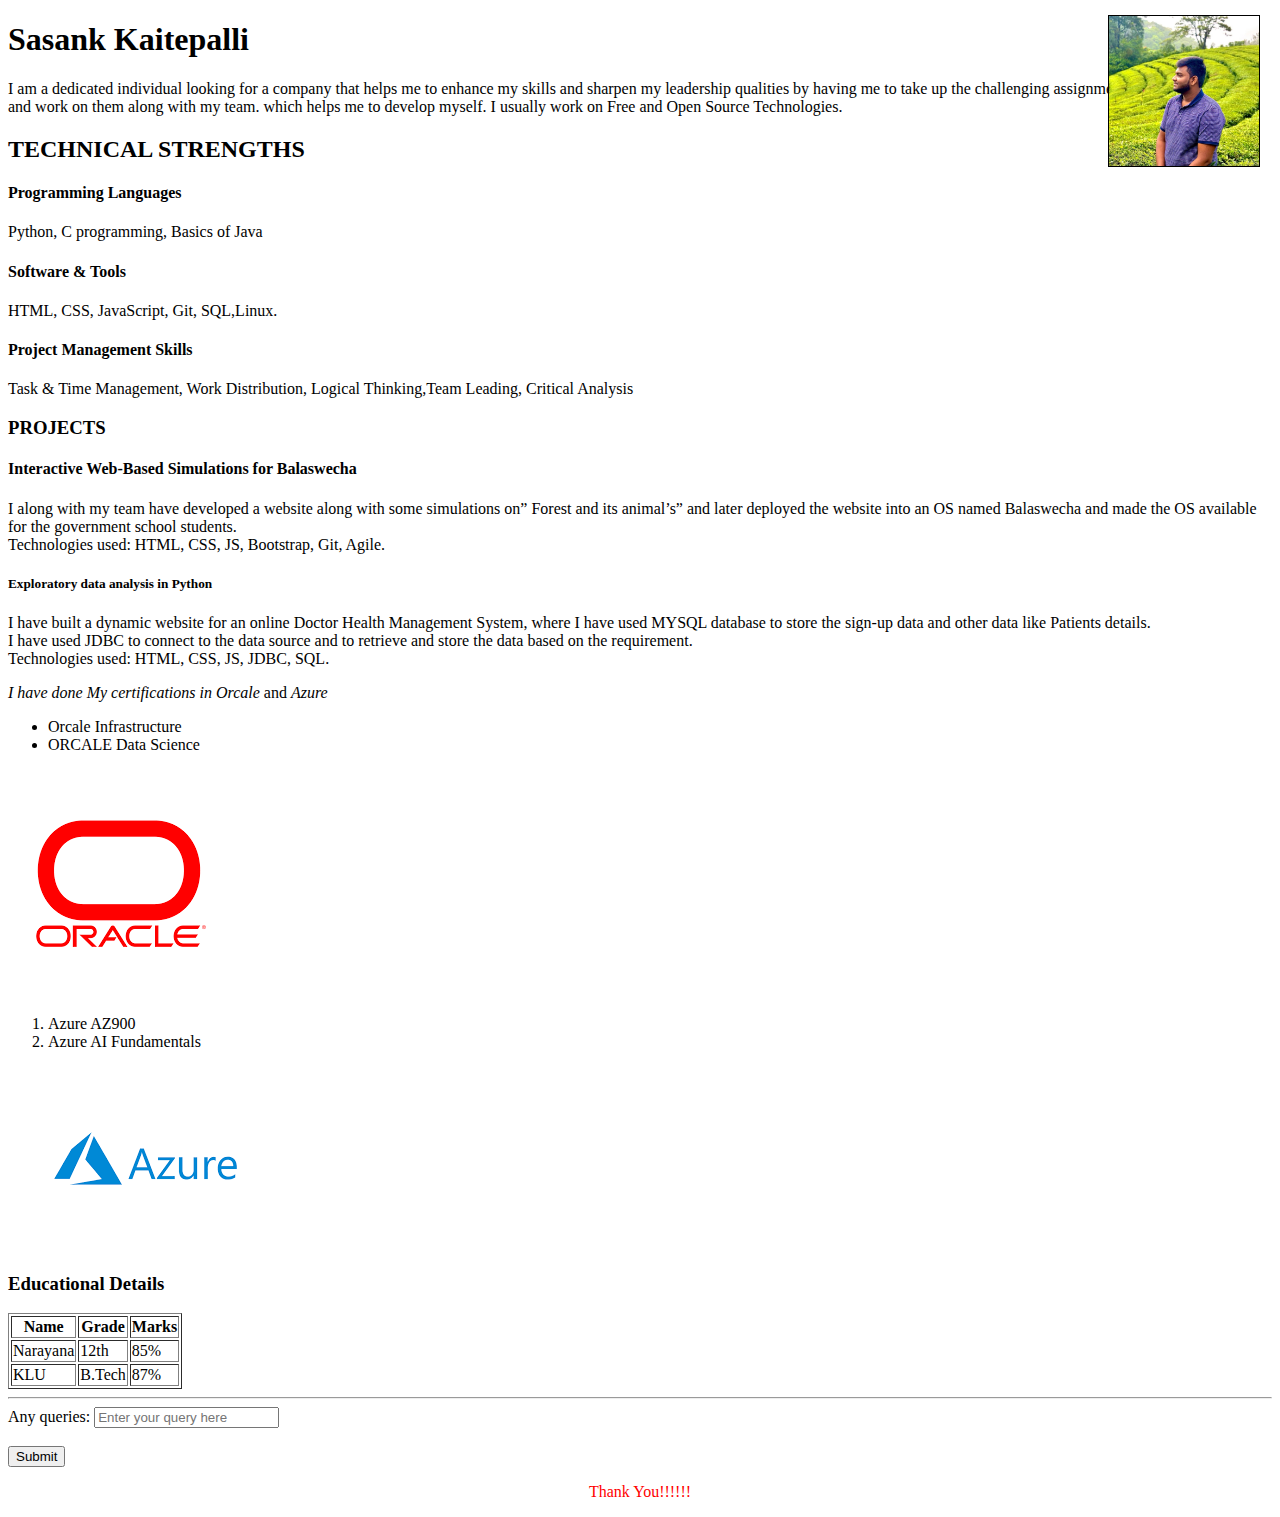
<file: index.html>
<!DOCTYPE html>
<html>
<head>
    <meta charset="UTF-8">
    <title>Webpage</title>
    <style>
        .photo {
            position: absolute;
            top: 15px;       /* Distance from the top */
            right: 20px;     /* Distance from the right */
            width: 150px;    /* Adjust the size of the image */
            height: 150px;   /* Adjust the height for passport-size proportions */
            border: 1px solid black;  /* Optional: Add a border */
        }
    </style>
</head>
<body>
    <h1>Sasank Kaitepalli</h1>
        <p>I am a dedicated individual looking for a company that helps me to enhance my skills and
        sharpen my leadership qualities by having me to take up the challenging assignments<br> and work
        on them along with my team. which helps me to develop myself. I usually work on Free and
        Open Source Technologies.</p>
    <img src="images/Sasank.jpeg" alt="Photo" class="photo">
    <h2><b>TECHNICAL STRENGTHS</b></h2>
    <h4>Programming Languages</h4>
        <p>Python, C programming, Basics of Java</p>
    <h4>Software & Tools</h4>
        <p>HTML, CSS, JavaScript, Git, SQL,Linux.</p>
    <h4>Project Management Skills</h4>
        <p>Task & Time Management, Work Distribution, Logical Thinking,Team Leading, Critical Analysis</p>
    <h3><b>PROJECTS</b></h3>
    <h4><strong><b>Interactive Web-Based Simulations for Balaswecha</b></strong> </h4>
        <p>I along with my team have developed a website along with some simulations on” Forest and its
        animal’s” and later deployed the website into an OS named Balaswecha and made the OS
        available for the government school students.<br>
        Technologies used: HTML, CSS, JS, Bootstrap, Git, Agile. </p>
    <h5><b>Exploratory data analysis in Python</b></h5>
        <p>I have built a dynamic website for an online Doctor Health Management System, where I have
            used MYSQL database to store the sign-up data and other data like Patients details.<br> 
            I have 
            used JDBC to connect to the data source and to retrieve and store the data based on the
            requirement.<br>
            Technologies used: HTML, CSS, JS, JDBC, SQL. </p>
        <p><em>I have done My certifications in Orcale</em> and <i>Azure</i> </p>
    <ul>
        <li>Orcale Infrastructure</li>
        <li>ORCALE Data Science </li>
    </ul>
    <img src="images/orcale.png" alt="Sample Image">
    <ol>
        <li>Azure AZ900</li>
        <li>Azure AI Fundamentals</li>
    </ol>
    <img src="images/Azure.png" alt="Sample Image">
    <h3><b>Educational Details</b></h3>
    <table border="1    ">
        <tr>
            <th>Name</th>
            <th>Grade</th>
            <th>Marks</th>
        </tr>
        <tr>
            <td>Narayana</td>
            <td>12th</td>
            <td>85%</td>
        </tr>
        <tr>
            <td>KLU</td>
            <td>B.Tech</td>
            <td>87%</td>
        </tr>
    </table>
    <hr>
    <form action="/submit-query" method="post">
        <label for="query">Any queries:</label>
        <input type="text" id="query" name="query" placeholder="Enter your query here" required>
        <br><br>
        <button type="submit">Submit</button>
    </form>


    <div>
        <p><center><span style="color: red;">Thank You!!!!!!</center></span> </p>
    </div>

</body>
</html>
</file>
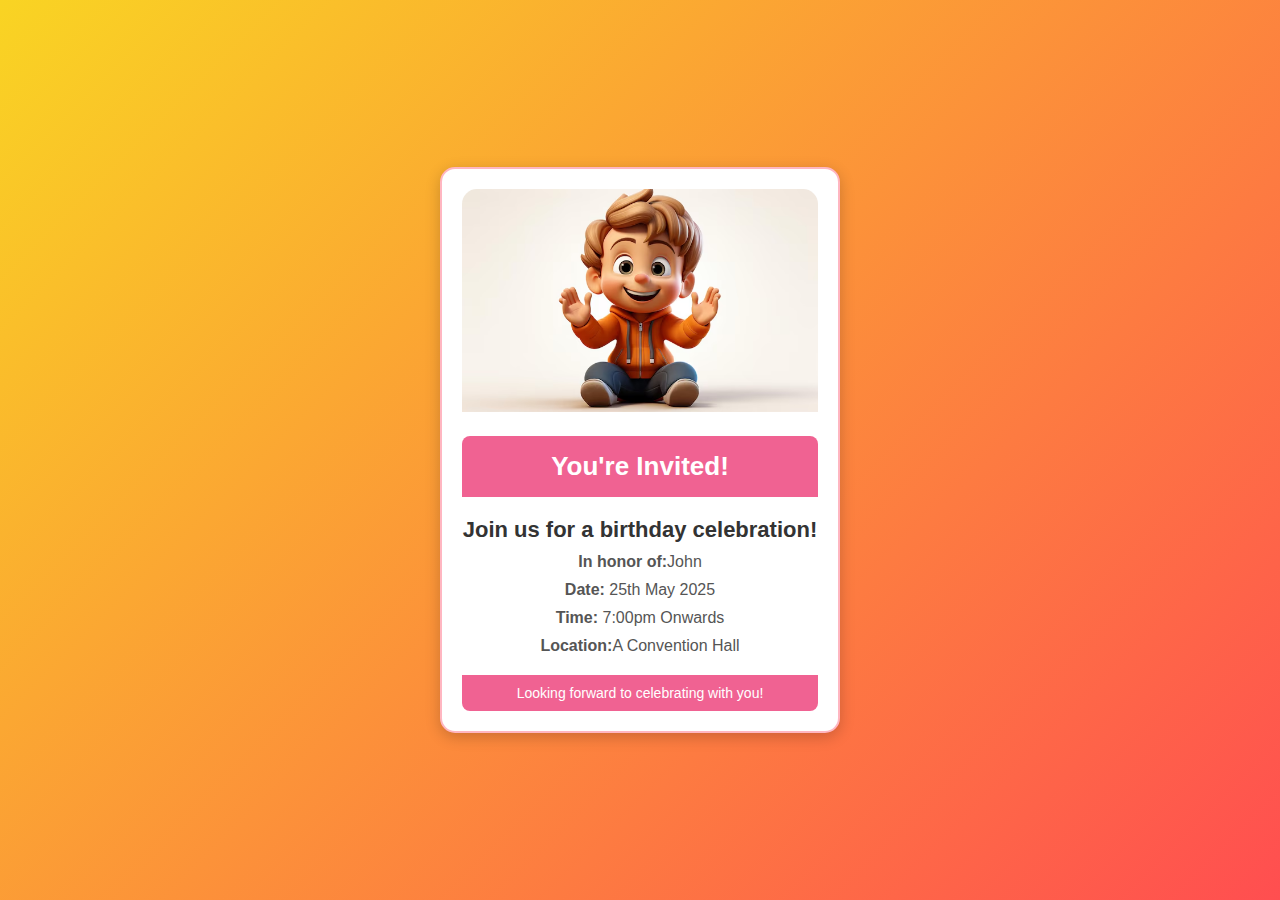
<file: birthday.html>
<!DOCTYPE html>
<html>
<head>
    <meta charset="UTF-8">
    <meta name="viewport" content="width=device-width, initial-scale=1.0">
    <title>Birthday Invitation</title>
    <link rel="stylesheet" href="style.css">
</head>
<body>
    <div class="invitation-card">
        <div class="photo-section">
            <img src="images/child.avif" alt="Birthday" class="birthday-photo">
        </div>
        <div class="header">
            <h1>You're Invited!</h1>
        </div>
        <div class="content">
            <h2>Join us for a birthday celebration!</h2>
            <p><strong>In honor of:</strong>John</p>
            <p><strong>Date:</strong> 25th May 2025</p>
            <p><strong>Time:</strong> 7:00pm Onwards </p>
            <p><strong>Location:</strong>A Convention Hall</p>
        </div>
        <div class="footer">
            <p>Looking forward to celebrating with you!</p>
        </div>
    </div>
</body>
</html>
</file>
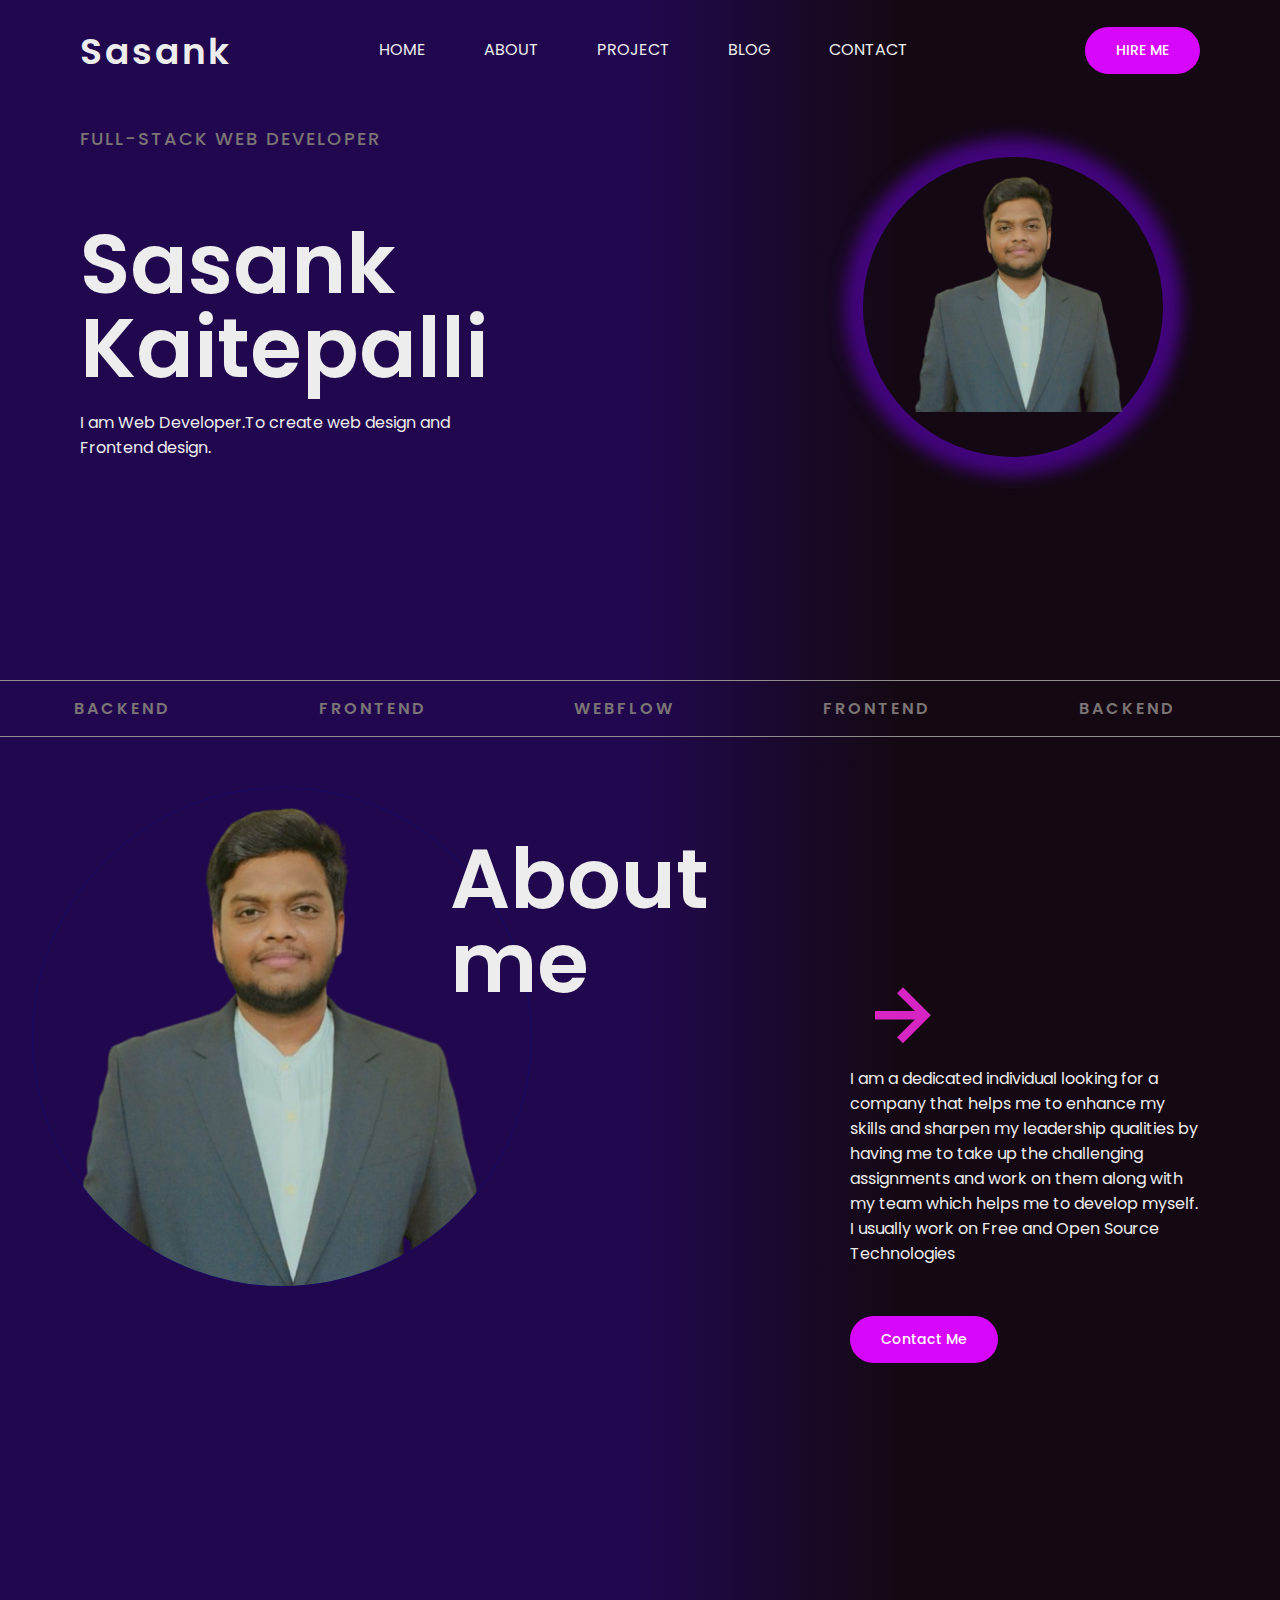
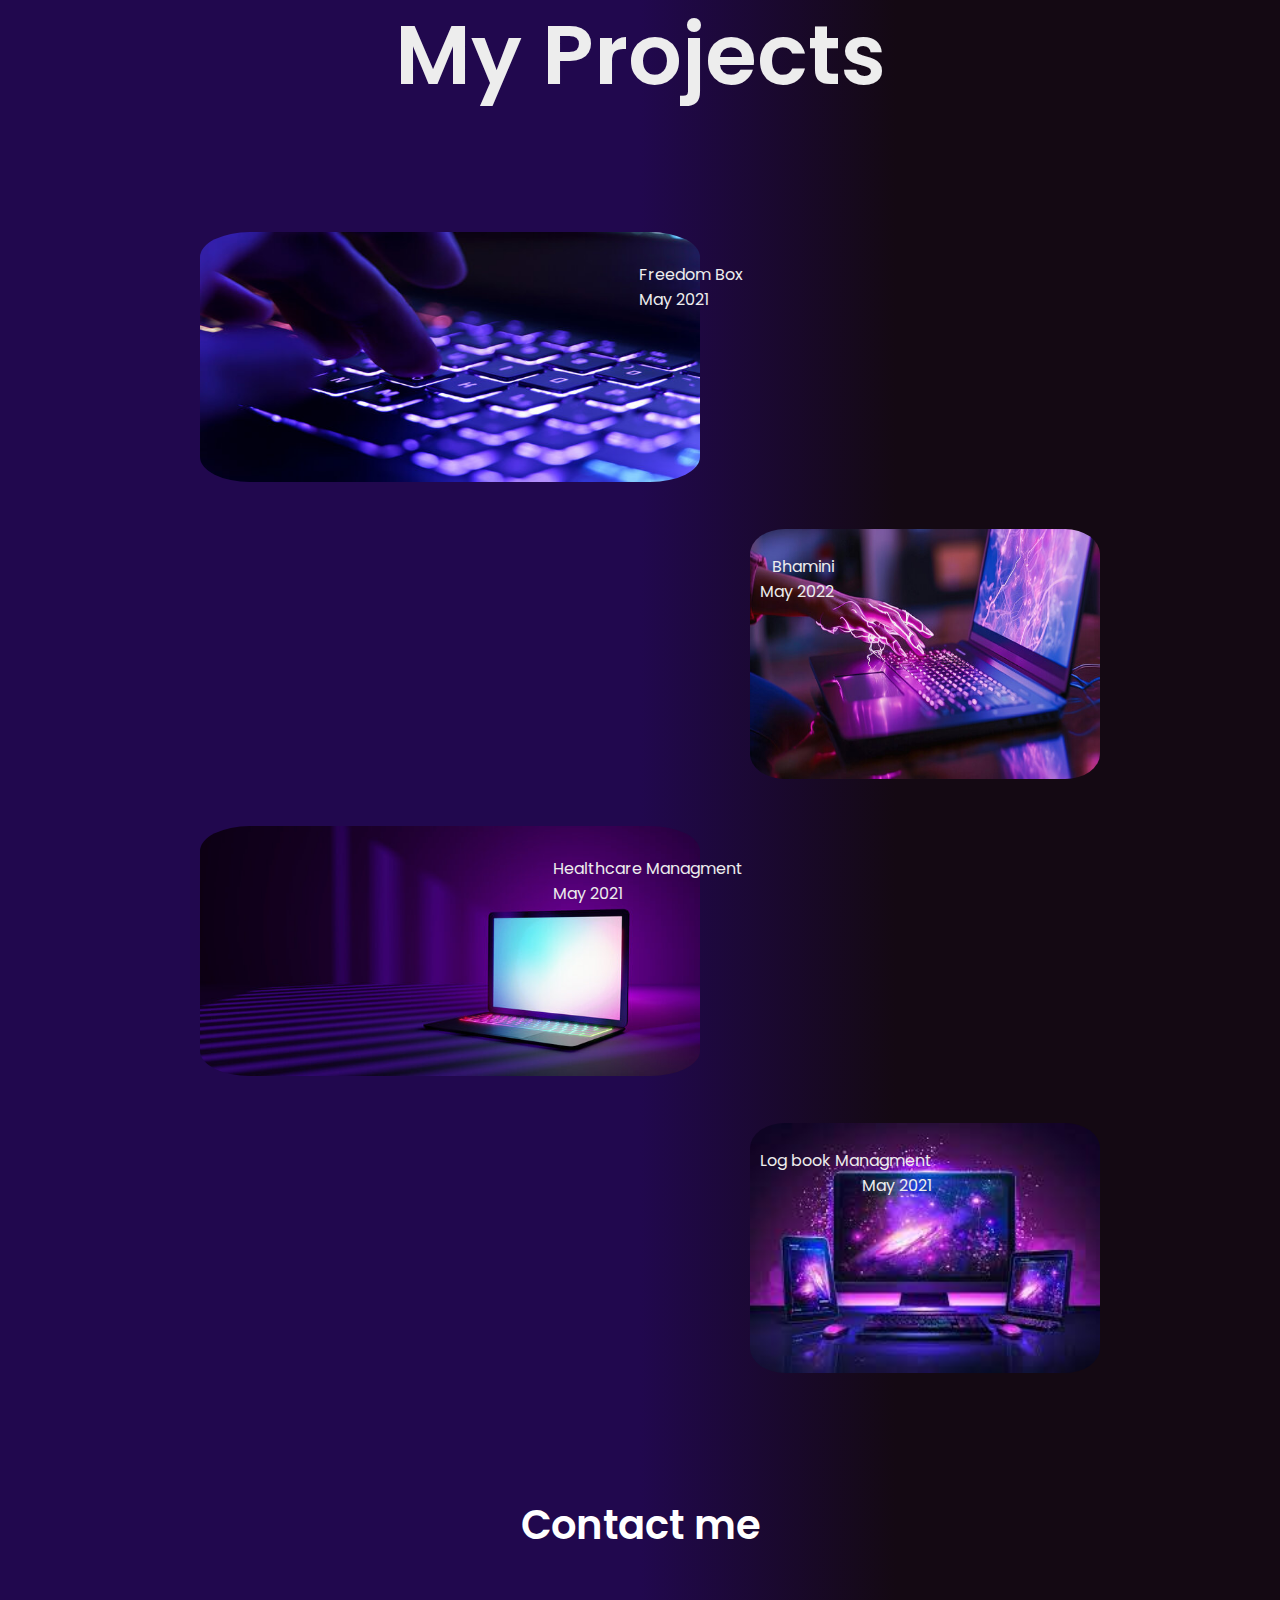
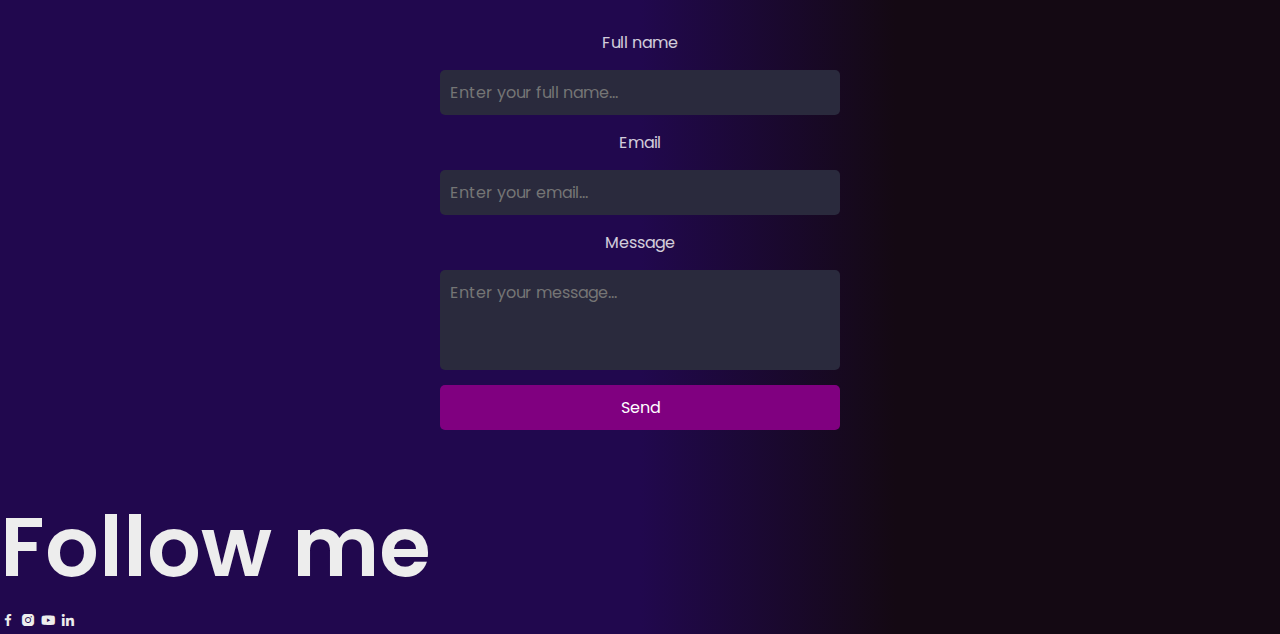
<file: Main.html>
<!DOCTYPE html>
<html lang="en">
<head>
    <meta charset="UTF-8">
    <meta name="viewport" content="width=device-width, initial-scale=1.0">
    <link rel="stylesheet" href="style3.css">
    <link rel="preconnect" href="https://fonts.googleapis.com">
    <link rel="preconnect" href="https://fonts.gstatic.com" crossorigin>
    <link href="https://fonts.googleapis.com/css2?family=Poppins:wght@300;400;500;600;700&display=swap" rel="stylesheet">
    <link href='https://unpkg.com/boxicons@2.1.4/css/boxicons.min.css' rel='stylesheet'>
    
    <title>Sasank</title>
</head>
<body>
    <section>
     <div class="container">
        <div class="header" id="header">
            <div class="header_logo">
                <a href="#"><strong></strong>Sasank</a>
            </div>
            <div class="nav_links">
                <ul>
                    <li><a href="#home">HOME</a></li>
                    <li><a href="#about">ABOUT</a></li>
                    <li><a href="#project">PROJECT</a></li>
                    <li><a href="#">BLOG</a></li>
                    <li><a href="#">CONTACT</a></li>
                </ul>
            </div>
            <div class="btn">
                <a href="#">HIRE ME</a>
            </div>
        </div>
        <div class="home_sec" id="home">
            <div class="txt_content">
                <h3>FULL-STACK WEB DEVELOPER</h3>
                <br>
                <br>
                <h1>Sasank Kaitepalli</h1>
                <p>I am Web Developer.To create web design and Frontend design.</p>
            </div>
            <div class="home_img"><img src="images/Sasi.png" alt="hm-bnr-attrny"></div>
        </div>
        <br>
        <br>
        <br>
        <br>  <br>  <br>  <br>  
    </section>
    <section>
     
     <div class="products">
        <ul>
            <li><a href="#">BACKEND</a></li>
            <li><a href="#">FRONTEND</a></li>
            <li><a href="#">WEBFLOW</a></li>
            <li><a href="#">FRONTEND</a></li>
            <li><a href="#">BACKEND</a></li>
        </ul>
    </div>
    <div class="about" id="about">
        <div class="about_row">
            <div class="about_col1">
                <img src="images/Sasi.png" alt="">
            </div>

            
            <div class="about_col2">
                <h1>About <br>me </i></h1>
                <i class='bx ba bx-right-arrow-alt'></i><br>
                <p> I am a dedicated individual looking for a company that helps me to enhance my skills and
                    sharpen my leadership qualities by having me to take up the challenging assignments and work
                    on them along with my team which helps me to develop myself. I usually work on Free and
                    Open Source Technologies</p>
                <br>
                <br>
                <div class="btn btn2"><a href="#">Contact Me</a></div>            
            </div>
        </div>
    </div>
</section>
<section>

</section>
<br> <br> <br><br>

<div class="projects">
    <h1> <center>My Projects</center></h1>
    <br><br><br>
    <div class="project-card">
        <img src="images/laptop1.jpg" alt="">
        <div class="top-right">Freedom Box<br>May 2021</div>
    </div>
    <div class="project-card2">
        <img src="images/laptop2.jpg" alt="">
        <div class="top-left">Bhamini<br>May 2022</div>
    </div>
    <div class="project-card">
        <img src="images/laptop3.jpg" alt="">
        <div class="top-right">Healthcare Managment<br>May 2021</div>        
    </div>
    <div class="project-card2">        
        <img src="images/laptop4.jpg" alt="">
        <div class="top-left">Log book Managment<br>May 2021</div>    
    </div>
</div>
<br><br><br>
<div class="contact-container">
    <h1>Contact me</h1>
    <form class="contact-form">
        <br><br>
        <label for="name">Full name</label>
        <input type="text" id="name" placeholder="Enter your full name..." required>
        
        <label for="email">Email</label>
        <input type="email" id="email" placeholder="Enter your email..." required>
        
        <label for="message">Message</label>
        <textarea id="message" placeholder="Enter your message..." required></textarea>
        
        <button type="submit">Send</button>
    </form>
    </div>
    <br><br><br>
    <div class="followme">
        <div class="follow_flex">
        <div class="follow_content">
            <h1>Follow me</h1>
            <div class="footer_sci">
                <a href="#"><i class='bx bxl-facebook'></i></a>
                <a href="#"><i class='bx bxl-instagram-alt'></i></a>
                <a href="#"><i class='bx bxl-youtube'></i></a>
                <a href="#"><i class='bx bxl-linkedin'></i></a>
            </div>
       
        </div>
        </div>
    </div>

</body>
</html>
</file>
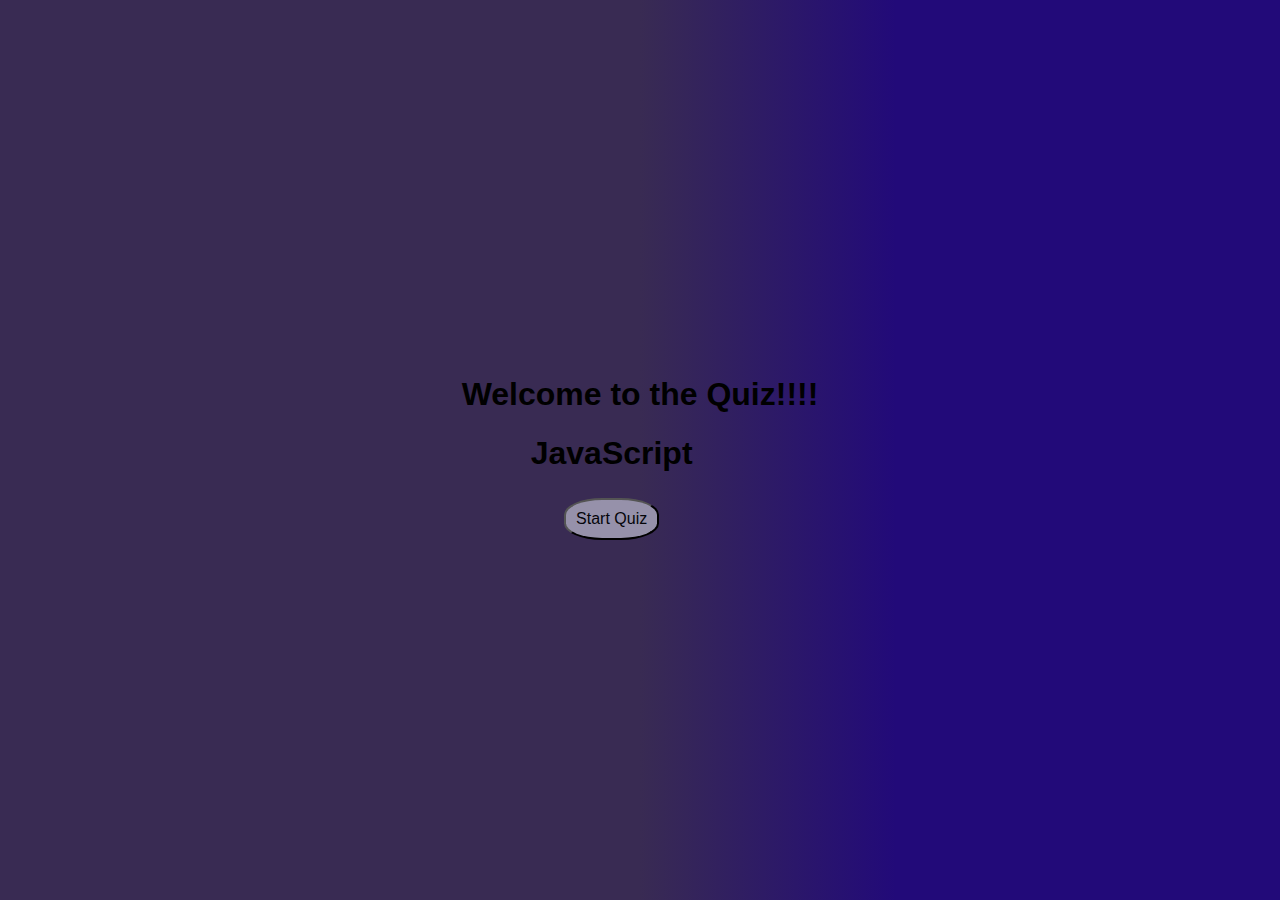
<file: quiz.html>
<!DOCTYPE html>
<html lang="en">
<head>
    <meta charset="UTF-8">
    <meta name="viewport" content="width=device-width, initial-scale=1.0">
    <title>Interactive Quiz</title>
    <link rel="stylesheet" href="quiz.css">
</head>
<body>
    <div id="h1">
    <h1><center>Welcome to the Quiz!!!!</center></h1>
    <div id="quiz-container">
        <h1>JavaScript</h1>
        <button id="start-btn">Start Quiz</button>
        <div id="question-container" class="hide">
            <div id="question"></div>
            <div id="answer-buttons" class="btn-container"></div>
            <button id="next-btn" class="hide">Next</button>
        </div>
        <div id="result" class="hide">
            <h2>Quiz Completed!</h2>
            <p>Your score: <span id="score"></span></p>
        </div>
    </div>
    <script src="quiz.js"></script>
</body>
</html>
</file>
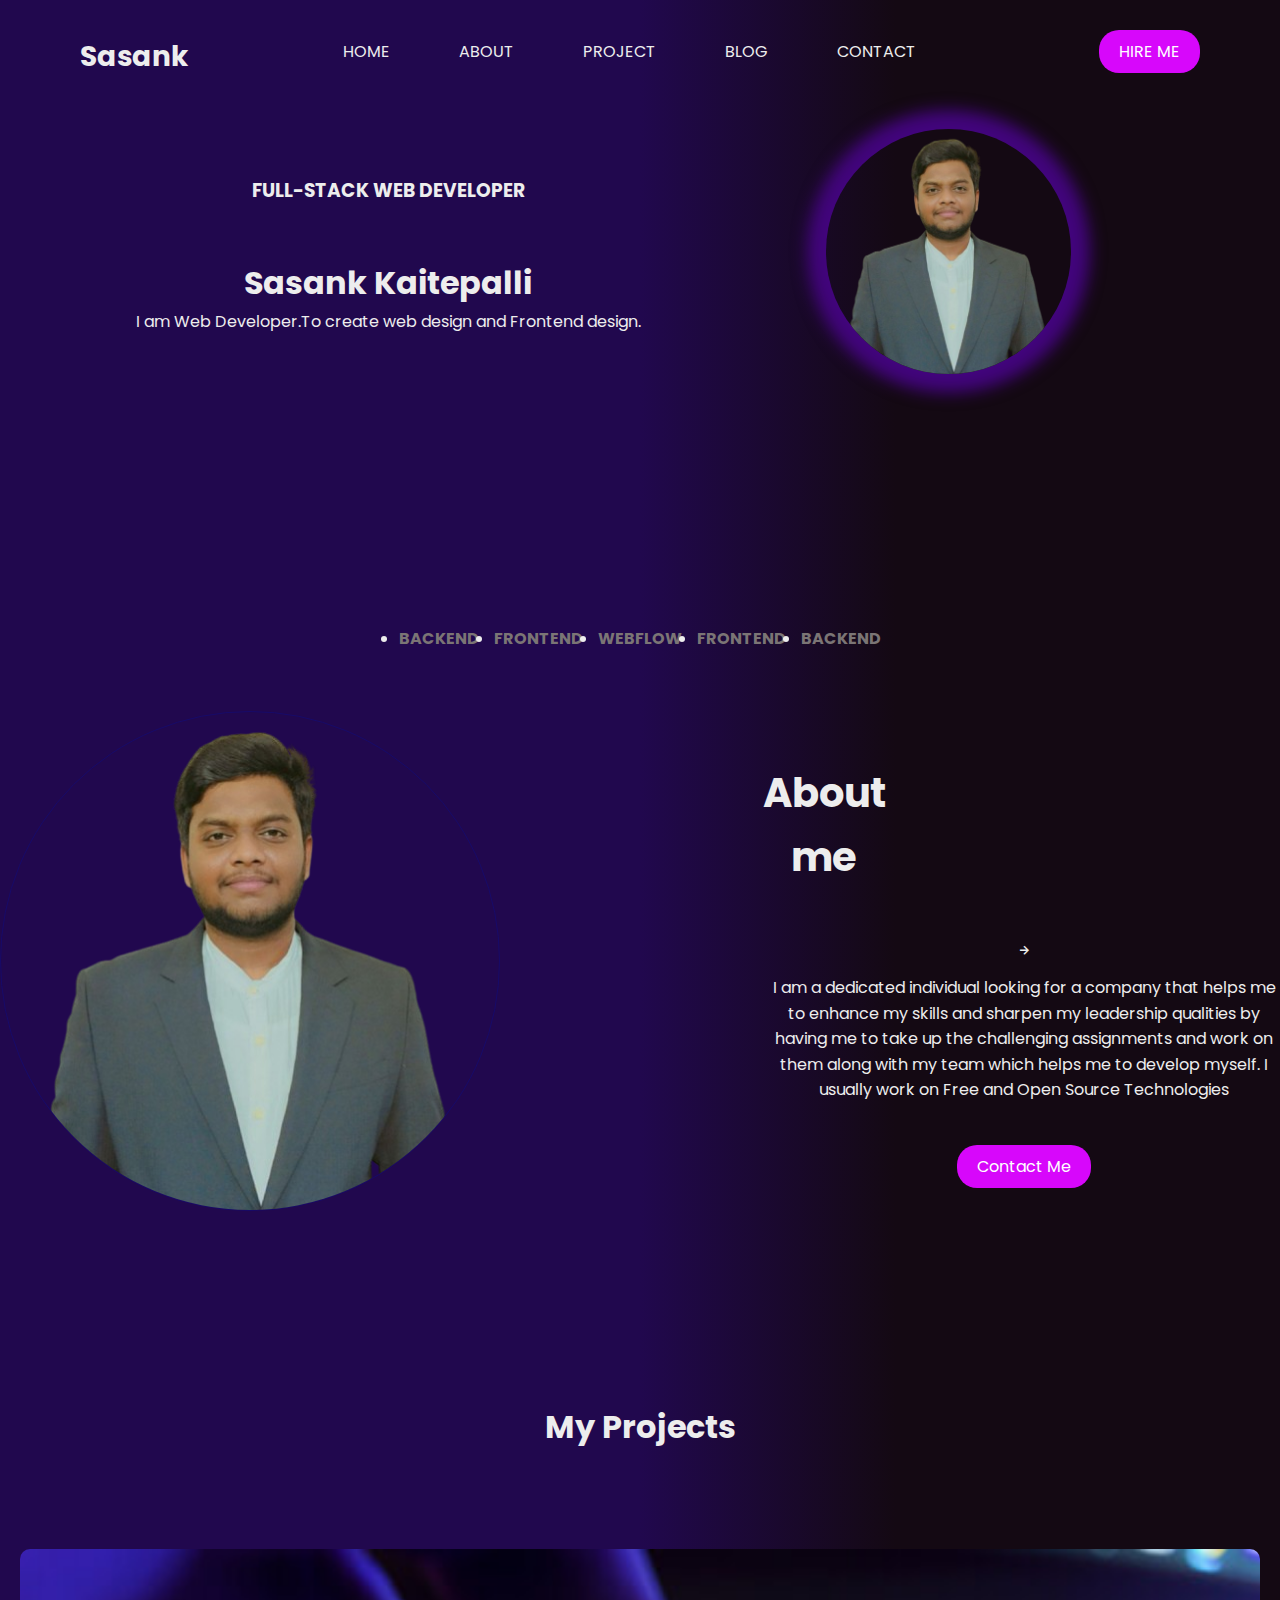
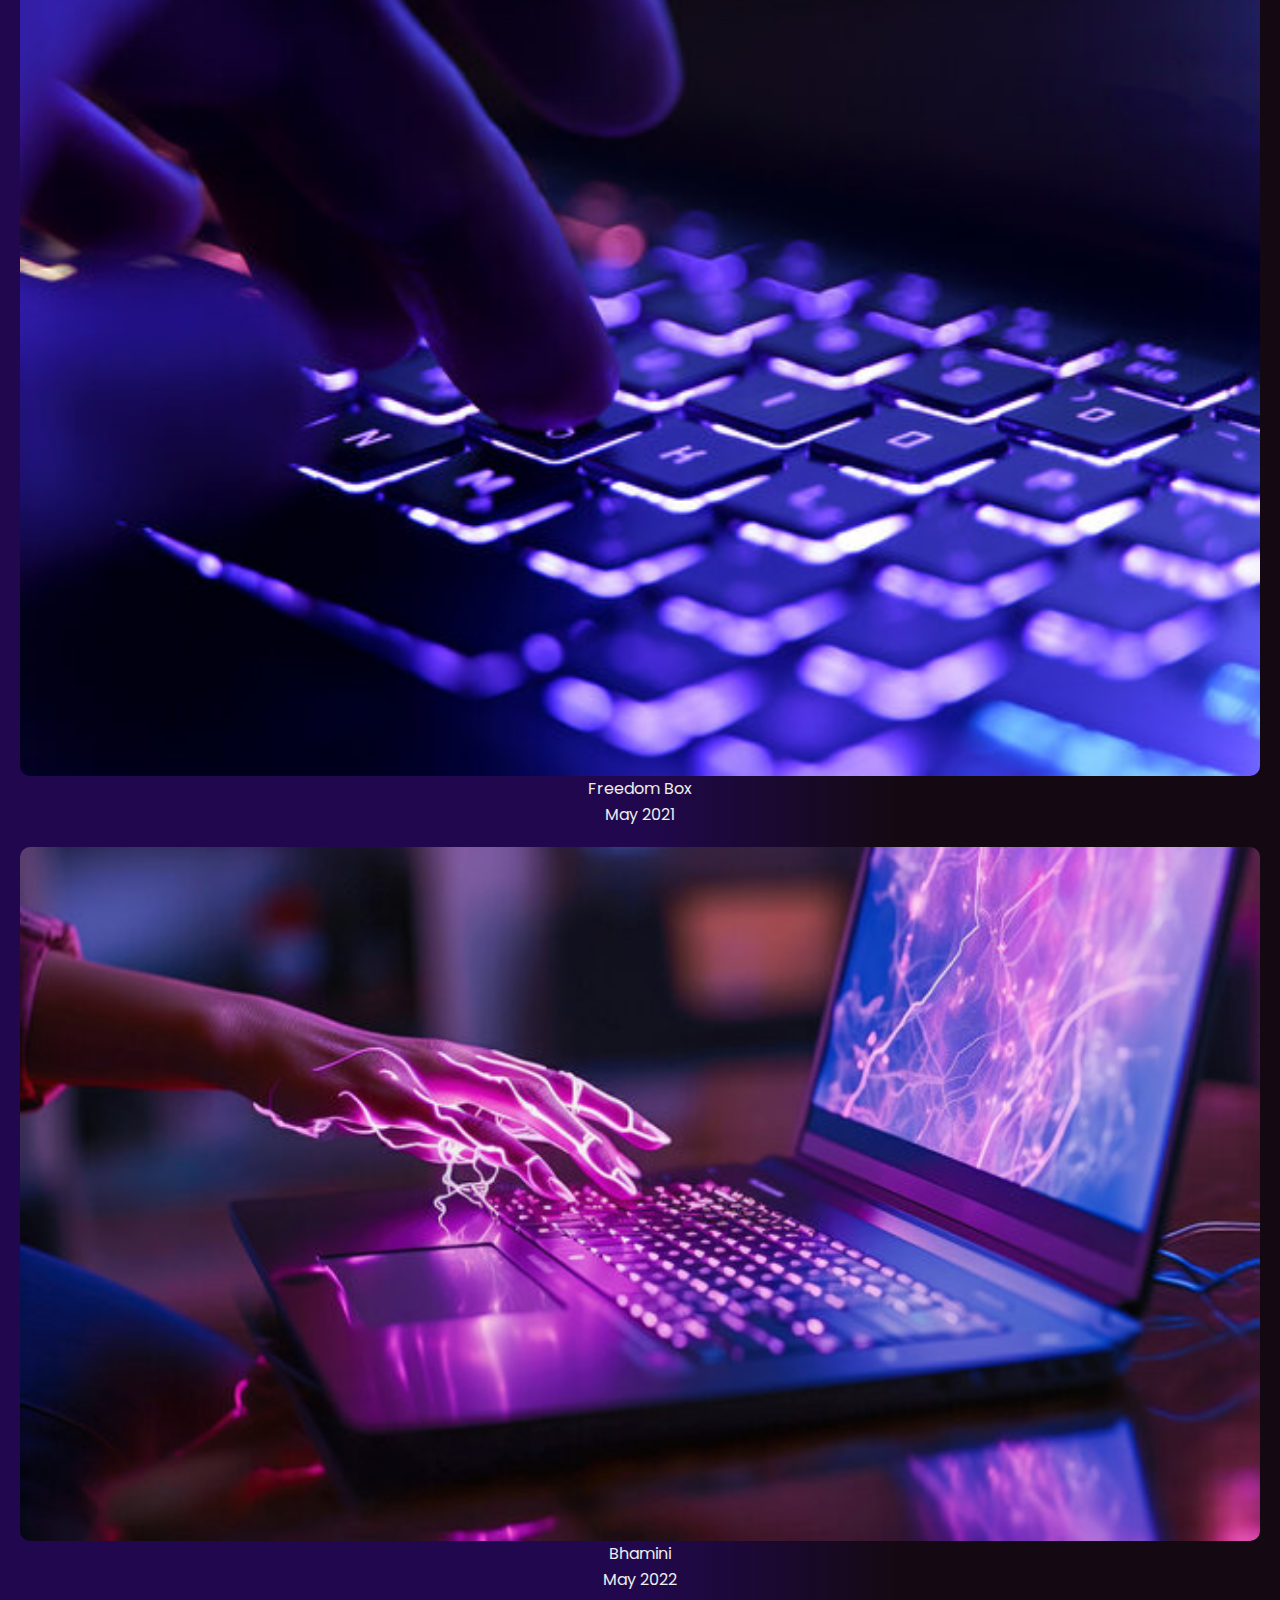
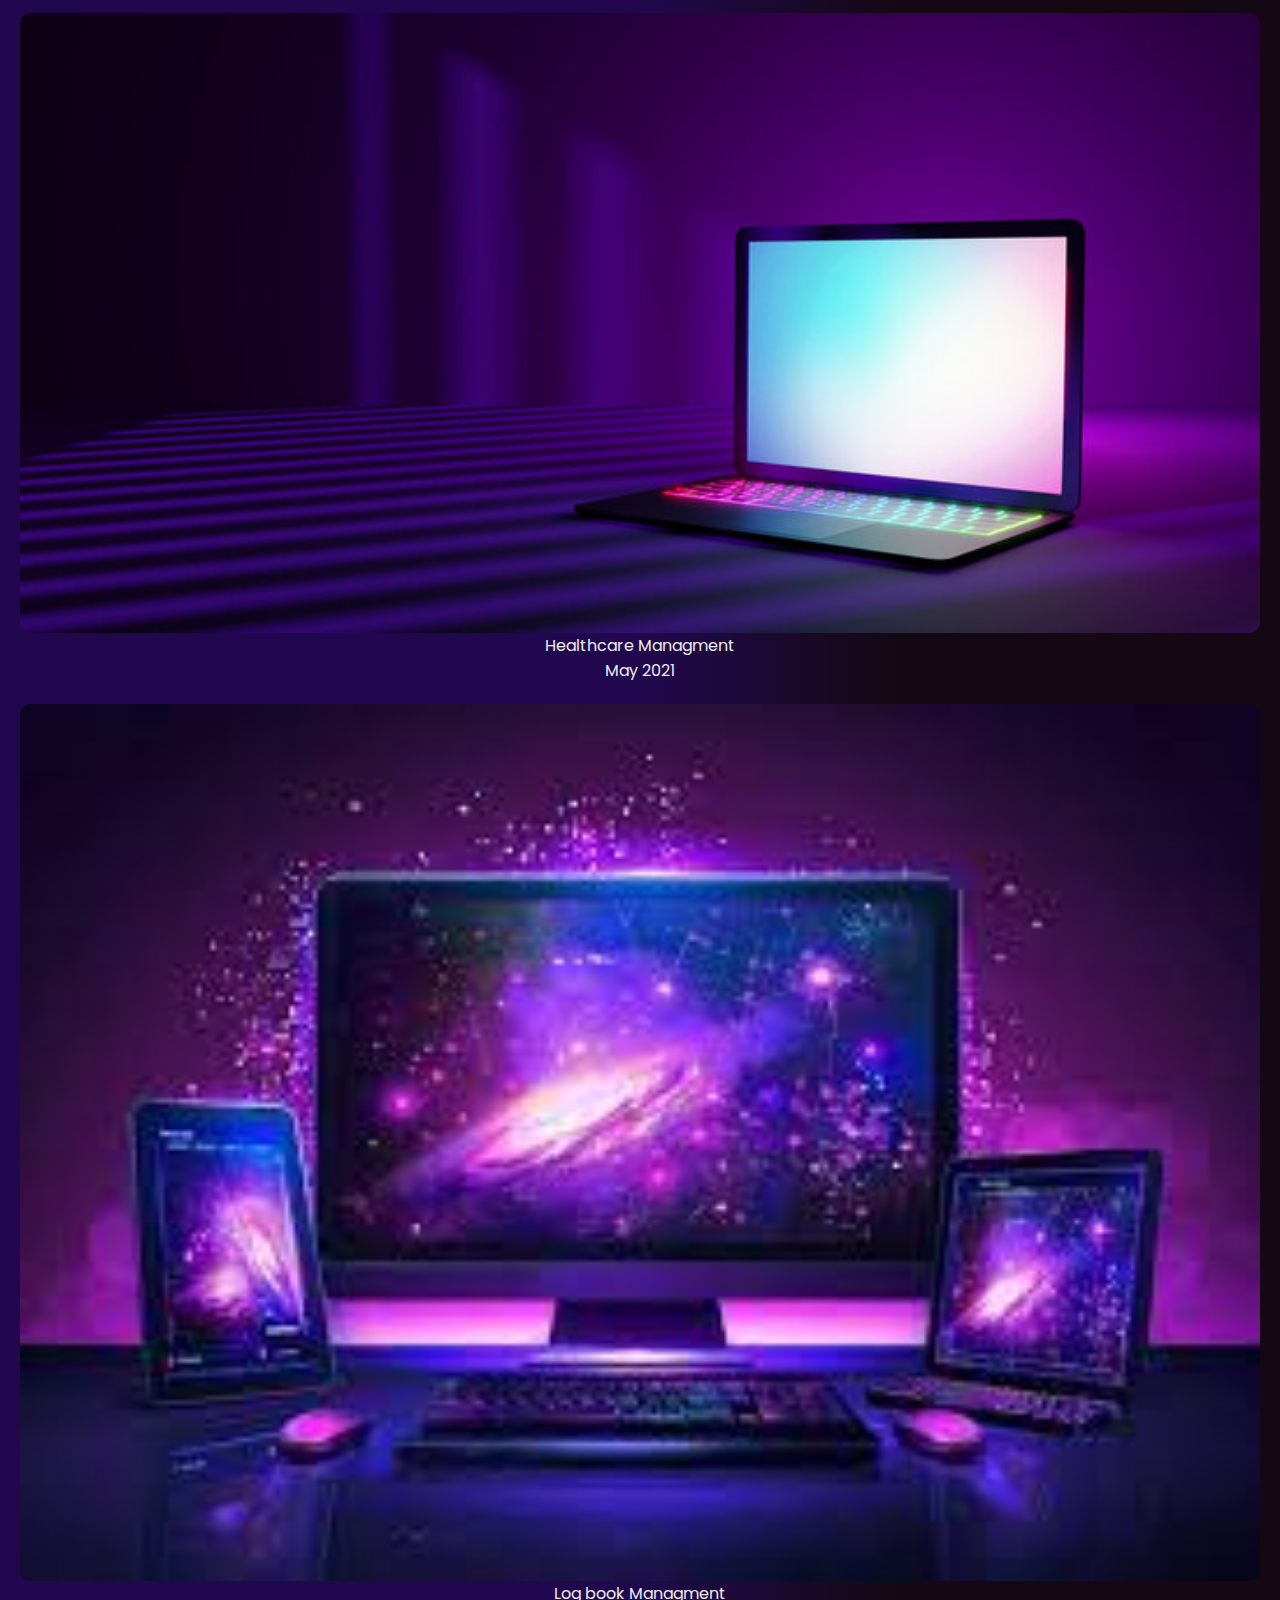
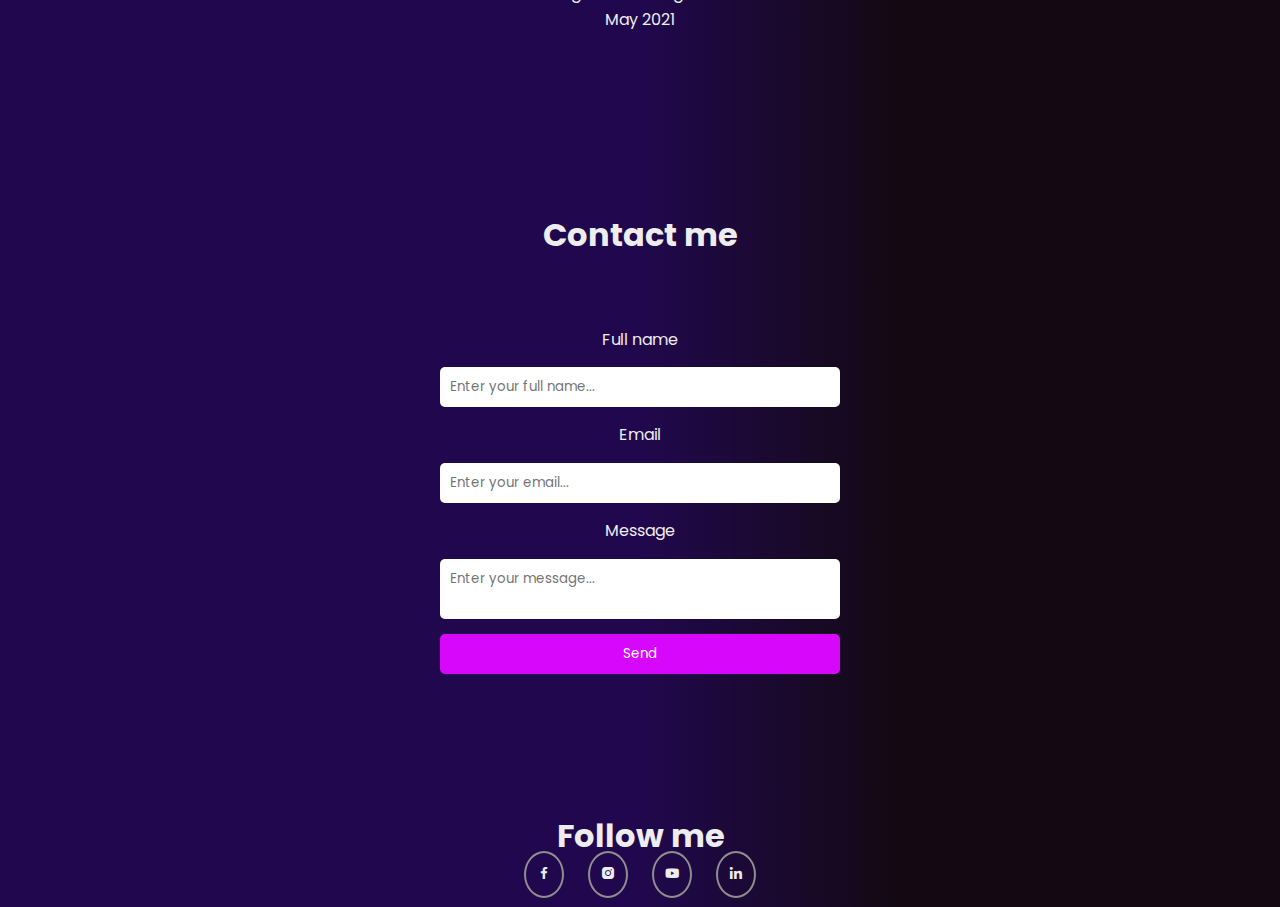
<file: Test1.html>
<!DOCTYPE html>
<html lang="en">
<head>
    <meta charset="UTF-8">
    <meta name="viewport" content="width=device-width, initial-scale=1.0">
    <link rel="stylesheet" href="test1.css">
    <link rel="preconnect" href="https://fonts.googleapis.com">
    <link rel="preconnect" href="https://fonts.gstatic.com" crossorigin>
    <link href="https://fonts.googleapis.com/css2?family=Poppins:wght@300;400;500;600;700&display=swap" rel="stylesheet">
    <link href='https://unpkg.com/boxicons@2.1.4/css/boxicons.min.css' rel='stylesheet'>
    
    <title>Sasank</title>
</head>
<body>
    <section>
     <div class="container">
        <div class="header" id="header">
            <div class="header_logo">
                <a href="#"><strong></strong>Sasank</a>
            </div>
            <div class="nav_links">
                <ul>
                    <li><a href="#home">HOME</a></li>
                    <li><a href="#about">ABOUT</a></li>
                    <li><a href="#project">PROJECT</a></li>
                    <li><a href="#">BLOG</a></li>
                    <li><a href="#">CONTACT</a></li>
                </ul>
            </div>
            <div class="btn">
                <a href="#">HIRE ME</a>
            </div>
        </div>
        <div class="home_sec" id="home">
            <div class="txt_content">
                <h3>FULL-STACK WEB DEVELOPER</h3>
                <br>
                <br>
                <h1>Sasank Kaitepalli</h1>
                <p>I am Web Developer.To create web design and Frontend design.</p>
            </div>
            <div class="home_img"><img src="images/Sasi.png" alt="hm-bnr-attrny"></div>
        </div>
        <br>
        <br>
        <br>
        <br>  <br>  <br>  <br>  
    </section>
    <section>
     
     <div class="products">
        <ul>
            <li><a href="#">BACKEND</a></li>
            <li><a href="#">FRONTEND</a></li>
            <li><a href="#">WEBFLOW</a></li>
            <li><a href="#">FRONTEND</a></li>
            <li><a href="#">BACKEND</a></li>
        </ul>
    </div>
    <div class="about" id="about">
        <div class="about_row">
            <div class="about_col1">
                <img src="images/Sasi.png" alt="">
            </div>

            
            <div class="about_col2">
                <h1>About <br>me </i></h1>
                <i class='bx ba bx-right-arrow-alt'></i><br>
                <p> I am a dedicated individual looking for a company that helps me to enhance my skills and
                    sharpen my leadership qualities by having me to take up the challenging assignments and work
                    on them along with my team which helps me to develop myself. I usually work on Free and
                    Open Source Technologies</p>
                <br>
                <br>
                <div class="btn btn2"><a href="#">Contact Me</a></div>            
            </div>
        </div>
    </div>
</section>
<section>

</section>
<br> <br> <br><br>

<div class="projects">
    <h1> <center>My Projects</center></h1>
    <br><br><br>
    <div class="project-card">
        <img src="images/laptop1.jpg" alt="">
        <div class="top-right">Freedom Box<br>May 2021</div>
    </div>
    <div class="project-card2">
        <img src="images/laptop2.jpg" alt="">
        <div class="top-left">Bhamini<br>May 2022</div>
    </div>
    <div class="project-card">
        <img src="images/laptop3.jpg" alt="">
        <div class="top-right">Healthcare Managment<br>May 2021</div>        
    </div>
    <div class="project-card2">        
        <img src="images/laptop4.jpg" alt="">
        <div class="top-left">Log book Managment<br>May 2021</div>    
    </div>
</div>
<br><br><br>
<div class="contact-container">
    <h1>Contact me</h1>
    <form class="contact-form">
        <br><br>
        <label for="name">Full name</label>
        <input type="text" id="name" placeholder="Enter your full name..." required>
        
        <label for="email">Email</label>
        <input type="email" id="email" placeholder="Enter your email..." required>
        
        <label for="message">Message</label>
        <textarea id="message" placeholder="Enter your message..." required></textarea>
        
        <button type="submit">Send</button>
    </form>
    </div>
    <br><br><br>
    <div class="followme">
        <div class="follow_flex">
        <div class="follow_content">
            <h1>Follow me</h1>
            <div class="footer_sci">
                <a href="#"><i class='bx bxl-facebook'></i></a>
                <a href="#"><i class='bx bxl-instagram-alt'></i></a>
                <a href="#"><i class='bx bxl-youtube'></i></a>
                <a href="#"><i class='bx bxl-linkedin'></i></a>
            </div>
       
        </div>
        </div>
    </div>

</body>
</html>
</file>
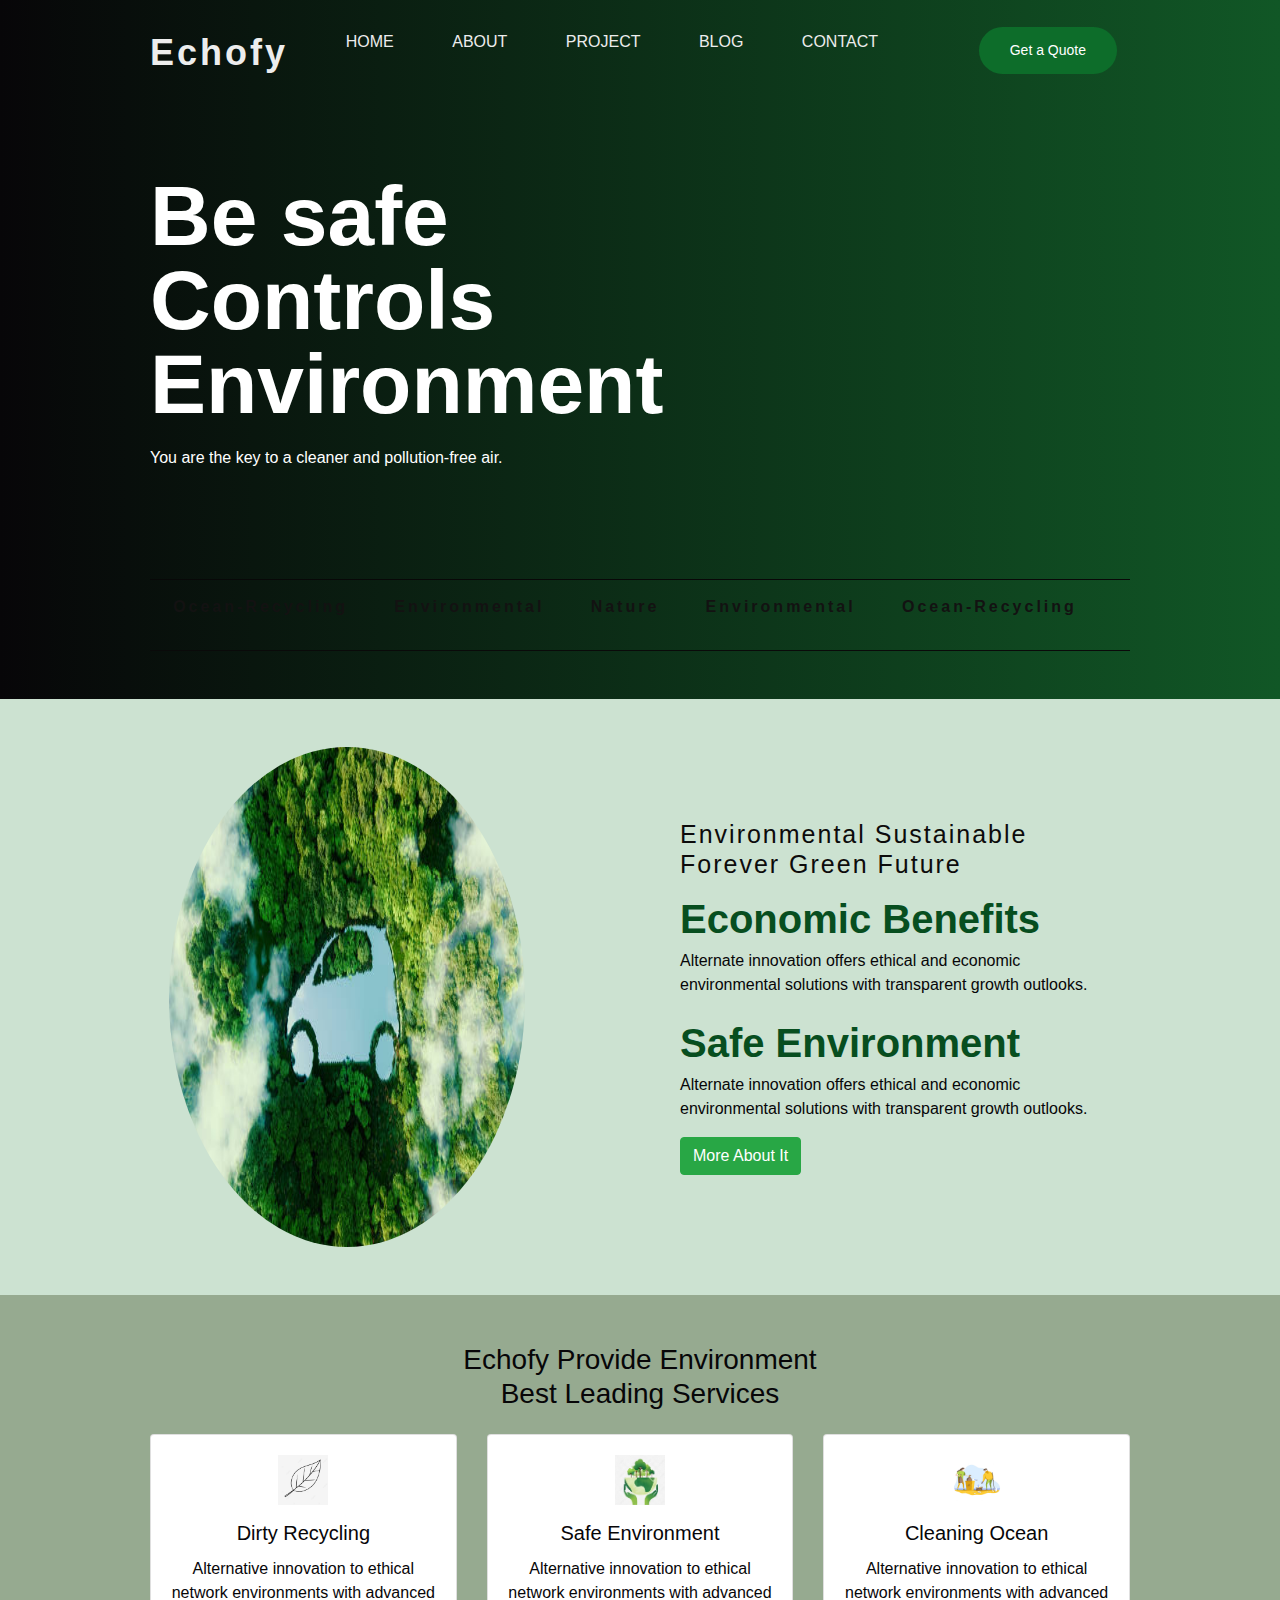
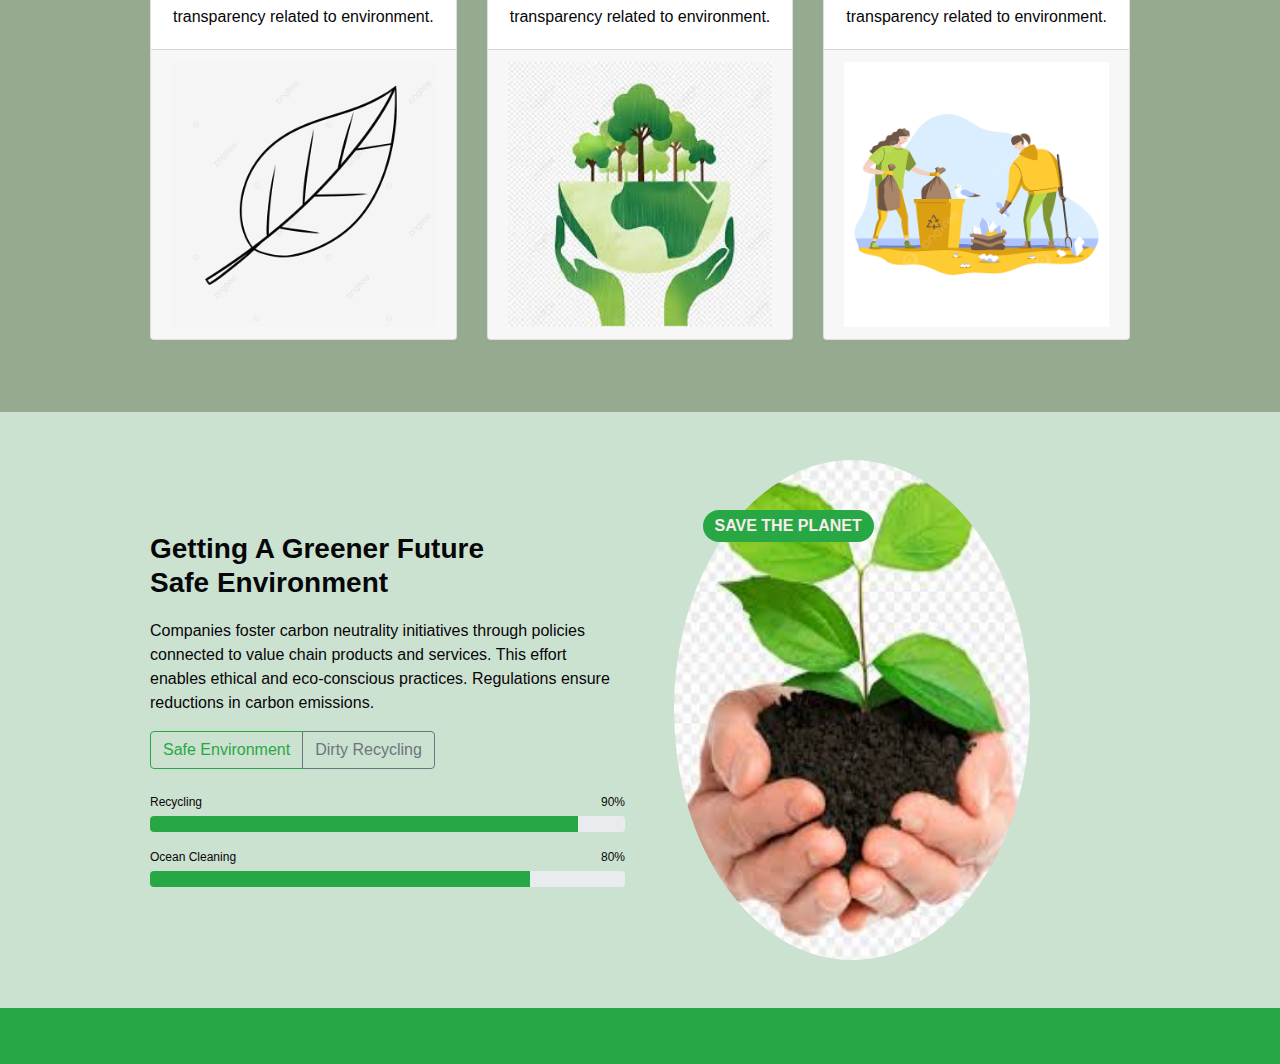
<file: website.html>
<!DOCTYPE html>
<html lang="en">
<head>
  <meta charset="UTF-8">
  <meta name="viewport" content="width=device-width, initial-scale=1.0">
  <title>Echofy - Environment Website</title>
  
  <link rel="stylesheet" href="https://maxcdn.bootstrapcdn.com/bootstrap/4.5.2/css/bootstrap.min.css">
  
  <link rel="stylesheet" href="website.css">
  <style>

    #A {
      background-color: rgb(204, 226, 209);
      position: relative;
    }
    #B {
      background-color: rgb(150, 170, 144);
      position: relative;
    }
    #C {
      background-color: rgb(204, 226, 209);
      position: relative;
    }

    </style>
</head>
<body>
  <section >
        <div class="container">
           <div class="header" id="header">
               <div class="header_logo">
                   <a href="#"><strong></strong>Echofy</a>
               </div>
              <div class="nav_links">
                  <ul>
                       <li><a href="#home">HOME</a></li>
                       <li><a href="#about">ABOUT</a></li>
                       <li><a href="#project">PROJECT</a></li>
                       <li><a href="#">BLOG</a></li>
                       <li><a href="#">CONTACT</a></li>
                   </ul>
              </div>
            <div class="btn">
                   <a href="#">Get a Quote</a>
          </div>
        </div>
        <div class="home_sec" id="home">
            <div class="txt_content">
                <br>
                <br>
                <h1>Be safe Controls Environment</h1>
                <p>You are the key to a cleaner and pollution-free air.</p>
            </div>
        </div>
        <br>
        <br>
        <div class="products">
        <ul>
            <li><a href="#">Ocean-Recycling</a></li>
            <li><a href="#">Environmental</a></li>
            <li><a href="#">Nature</a></li>
            <li><a href="#">Environmental</a></li>
            <li><a href="#">Ocean-Recycling</a></li>
        </ul>
    </div>
  </section>
    <br>
    <br>
    <section id="A">
    <div class="container py-5">
      <div class="row align-items-center">
      
        <div class="col-md-6 image-container">
          <img src="images/plant2.jpg" alt="Eco-Friendly Car">
        </div>
        <div class="col-md-6 content">
          <h2>Environmental Sustainable Forever Green Future</h2>
          <p><strong>Economic Benefits</strong><br>
             Alternate innovation offers ethical and economic environmental solutions with transparent growth outlooks.</p>
          <p><strong>Safe Environment</strong><br>
             Alternate innovation offers ethical and economic environmental solutions with transparent growth outlooks.</p>
          <a href="#" class="btn btn-success">More About It</a>
        </div>
      </div>
    </div>

    </section>
    <section id="B">
    <div class="container py-5">
      <h3 class="text-center mb-4">Echofy Provide Environment<br>Best Leading Services</h3>
      <div class="row">
        
        <div class="col-lg-4 col-md-6 mb-4">
          <div class="card text-center h-100">
            <div class="card-body">
              <div class="icon mb-3">
                <img src="images/leaf.jpg" alt="Recycling Icon" class="icon-img">
              </div>
              <h5 class="card-title">Dirty Recycling</h5>
              <p class="card-text">
                Alternative innovation to ethical network environments with advanced transparency related to environment.
              </p>
            </div>
            <div class="card-footer">
              <img src="images/leaf.jpg" alt="Recycling Image" class="img-fluid">
            </div>
          </div>
        </div>
        
      
        <div class="col-lg-4 col-md-6 mb-4">
          <div class="card text-center h-100">
            <div class="card-body">
              <div class="icon mb-3">
                <img src="images/Safeenivornment.jpg" alt="Safe Icon" class="icon-img">
              </div>
              <h5 class="card-title">Safe Environment</h5>
              <p class="card-text">
                Alternative innovation to ethical network environments with advanced transparency related to environment.
              </p>
            </div>
            <div class="card-footer">
              <img src="images/Safeenivornment.jpg" alt="Safe Image" class="img-fluid">
            </div>
          </div>
        </div>
        
      
        <div class="col-lg-4 col-md-6 mb-4">
          <div class="card text-center h-100">
            <div class="card-body">
              <div class="icon mb-3">
                <img src="images/ocean.jpg" alt="Cleaning Icon" class="icon-img">
              </div>
              <h5 class="card-title">Cleaning Ocean</h5>
              <p class="card-text">
                Alternative innovation to ethical network environments with advanced transparency related to environment.
              </p>
            </div>
            <div class="card-footer">
              <img src="images/ocean.jpg" alt="Cleaning Image" class="img-fluid">
            </div>
          </div>
        </div>
      </div>
    </div>
  </section>
<section id="C">

  <div class="container py-5">
    <div class="row align-items-center">
    
      <div class="col-lg-6 text" >
        <h3 class="section-title">Getting A Greener Future<br>Safe Environment</h3>
        <p>
          Companies foster carbon neutrality initiatives through policies connected to value
          chain products and services. This effort enables ethical and eco-conscious practices.
          Regulations ensure reductions in carbon emissions.
        </p>
        <div class="btn-group mb-4">
          <button class="btn btn-outline-success">Safe Environment</button>
          <button class="btn btn-outline-secondary">Dirty Recycling</button>
        </div>
      
        <div class="progress-info">
          <p class="d-flex justify-content-between">
            <span>Recycling</span> <span>90%</span>
          </p>
          <div class="progress mb-3">
            <div class="progress-bar bg-success" role="progressbar" style="width: 90%" aria-valuenow="90" aria-valuemin="0" aria-valuemax="100"></div>
          </div>
          <p class="d-flex justify-content-between">
            <span>Ocean Cleaning</span> <span>80%</span>
          </p>
          <div class="progress">
            <div class="progress-bar bg-success" role="progressbar" style="width: 80%" aria-valuenow="80" aria-valuemin="0" aria-valuemax="100"></div>
          </div>
        </div>
      </div>
      
      
      <div class="col-lg-6 text-center">
        <div class="image-container">
          <img src="images/plant3.jpg" alt="Hands holding plant" class="img-fluid rounded-circle">
          <div class="badge-container">
            <span class="badge">Save the Planet</span>
          </div>
        </div>
      </div>
    </div>
  </div>
</section>

<footer class="footer mt-auto">
  <div class="container">
    <div class="row">

  
  <div class="text-center mt-3">
  
  </div>
</footer>
  
    <script src="https://cdn.jsdelivr.net/npm/bootstrap@5.3.0/dist/js/bootstrap.bundle.min.js"></script>
  <script src="https://code.jquery.com/jquery-3.5.1.min.js"></script>
  <script src="https://cdn.jsdelivr.net/npm/@popperjs/core@2.9.2/dist/umd/popper.min.js"></script>
  <script src="https://maxcdn.bootstrapcdn.com/bootstrap/4.5.2/js/bootstrap.min.js"></script>
</body>
</html>
</file>
<file: style.css>
* {
    margin: 0;
    padding: 0;
    box-sizing: border-box;
}

body {
    font-family: 'Arial', sans-serif;
    background: linear-gradient(135deg, #f9d423 0%, #ff4e50 100%);
    display: flex;
    justify-content: center;
    align-items: center;
    height: 100vh;
}

.invitation-card {
    background-color: #fff;
    width: 400px;
    padding: 20px;
    box-shadow: 0 4px 15px rgba(0, 0, 0, 0.2);
    border-radius: 15px;
    text-align: center;
    border: 2px solid #FFB6C1;
    animation: bounce 1.5s ease-in-out infinite;
}

.photo-section {
    text-align: center;
    margin-bottom: 20px;
}

.birthday-photo {
    width: 100%; 
    max-height: 250px;
    object-fit: cover; 
    border-radius: 15px 15px 0 0;
}

.header {
    background-color: #F06292;
    padding: 15px;
    border-radius: 8px 8px 0 0;
}

.header h1 {
    color: #fff;
    font-size: 26px;
}

.content {
    margin: 20px 0;
}

.content h2 {
    font-size: 22px;
    color: #333;
    margin-bottom: 10px;
}

.content p {
    font-size: 16px;
    color: #555;
    margin-bottom: 10px;
}

.footer {
    background-color: #F06292;
    padding: 10px;
    border-radius: 0 0 8px 8px;
}

.footer p {
    color: #fff;
    font-size: 14px;
}

@keyframes bounce {
    0%, 100% {
        transform: translateY(0);
    }
    50% {
        transform: translateY(-10px);
    }
}
</file>
<file: style3.css>
/* @media screen and (max-width: 1024px) {
    .header {
        flex-direction: column;
    }

    .nav_links ul {
        display: flex;
        flex-wrap: wrap;
        justify-content: center;
        gap: 10px;
    }

    .home_sec {
        flex-direction: column;
        text-align: center;
    }

    .txt_content, .home_img {
        width: 100%;
    }

    .home_img {
        margin: 20px 0;
    }

    .about_row {
        flex-direction: column;
    }

    .about_col1, .about_col2 {
        flex-basis: 100%;
        text-align: center;
        margin-bottom: 20px;
    }

    .about_col1 img {
        width: 300px;
        height: 300px;
    }

    .products ul {
        flex-wrap: wrap;
        gap: 15px;
    }

    .products ul li a {
        font-size: 14px;
    }

    .projects .project-card, .projects .project-card2 {
        width: 100%;
        margin: 20px auto;
        text-align: center;
    }

    .project-card img, .project-card2 img {
        width: 80%;
        height: auto;
        margin: 0 auto;
    }

    .followme {
        padding: 20px;
        text-align: center;
    }

    .follow_content h1 {
        font-size: 60px;
    }
}

@media screen and (max-width: 768px) {
    .header_logo a {
        font-size: 24px;
    }

    .nav_links ul li {
        margin-bottom: 10px;
    }

    .home_img::after {
        width: 200px;
        height: 200px;
    }

    .about_col1 img {
        width: 250px;
        height: 250px;
    }

    h1 {
        font-size: 36px;
    }

    .projects .project-card img, .projects .project-card2 img {
        width: 90%;
        border-radius: 15px;
    }

    .footer_sci a {
        width: 40px;
        height: 40px;
        font-size: 20px;
    }

    .contact-form {
        width: 90%;
    }

    .contact-form button {
        padding: 10px 15px;
        font-size: 1rem;
    }

    .follow_content h1 {
        font-size: 50px;
    }
}

@media screen and (max-width: 480px) {
    .nav_links ul {
        flex-direction: column;
        gap: 5px;
    }

    .home_sec {
        padding: 20px 0;
    }

    .txt_content {
        font-size: 14px;
    }

    h1 {
        font-size: 24px;
    }

    .projects h1 {
        font-size: 18px;
    }

    .project-card img, .project-card2 img {
        width: 100%;
        border-radius: 10px;
    }

    .follow_content h1 {
        font-size: 40px;
    }

    .contact-form {
        gap: 10px;
    }

    .contact-form label {
        font-size: 0.8rem;
    }

    .contact-form button {
        padding: 8px;
    }
} */






 *{
    margin: 0;
    padding: 0;
    box-sizing: border-box;
    font-family: 'Poppins' ,sans-serif;
}
img{
    width: 100%;
}
a{
    text-decoration: none;
    color: #ededed;
    font-size: 16px;
    font-weight: 400;
}
body{
    background-color: #070707;
    background-image: linear-gradient(to left, #140913 30%, #21084e 50%);
    color: #ededed;
    width: 100%;
}

.container{
    width: 100%;
    margin: auto;
    padding: 0 80px;
}
strong{
    color: #13025c;
    font-weight: 700;
    font-size: 40px;
}
.header{
    display: flex;
    justify-content: space-between;
    align-items: center;
    position: relative;
    margin: auto;
    padding: 20px 0 0;
    background-color: transparent;
}
.nav_links ul li{
    list-style-type: none;
    display: inline-block;
    padding: 8px 12px;
    position: relative;
    margin-right: 30px;
}
.nav_links ul li:after{
    content: "";
    width: 0%;
    height: 2px;
    background-color: #D707FB;
    display: block;
    margin: auto;
    transition: 0.5s;
}
.nav_links ul li:hover::after{
    width: 100%;
}
.header_logo a{
    font-size: 36px;
    font-weight: 600;
    letter-spacing: 3px;
}
.btn a{
        color: #ffffff;
        border: 1px solid transparent;
        border-radius: 30px;
        padding: 12px 30px;
        background-color: #D707FB;
        position: relative;
        font-size: 14px;
        font-weight: 500;
        cursor: pointer;
        text-decoration: none;
        display: inline-block;
}
.btn a:hover{
        background-color: #130953;
        color: #D707FB;
        box-shadow: 0 0 20px #130953;
}
.home_sec{
    display: flex;
    justify-content: space-between;
    align-items: center;
    padding: 45px 0 45px 0;
    width: 100%;
}
.txt_content{
    width: 38%;
}
.home_img{
    width: 27%;
    position: relative;
    z-index: 0;
}
.home_img::after{
    position: absolute;
    content: " ";
    width: 300px;
    height: 300px;
    top: -10px;
    left: -35px;
    margin: auto;
    box-shadow:  0 0px 16px 19px #42057c;
    border-radius: 50%;
    z-index: -1;
}
.home_img img{
    width: 245px;
    height: 245px;
    z-index: 99;
    position: relative;
}

h3{
    font-size: 18px;
    font-weight: 500;
    letter-spacing: 2px;
    color: #7B7575;
    margin-bottom: 20px;
}
h2{
    font-size: 25px;
    font-weight: 500;
    letter-spacing: 2px;
    color: #ededed;
    margin-bottom: 10px;
}
h1{
   font-size: 84px;
   font-weight: 600; 
   line-height: 1;
   margin-bottom: 20px;
}
p{
    font-size: 16px;
    font-weight: 400;
}
span{
    font-size: 12px;
    font-weight: 400;
}
.products{
    background-color: transparent;
    border-top: 1px solid #908d8d;
    border-bottom: 1px solid #908d8d;
    padding: 15px 0;
    text-align: center;
}
.products ul{
    display: flex;
    justify-content: space-around;
    margin-right: 30px;
}
.products ul li{
    list-style-type: none;
}
.products ul li a{
    letter-spacing: 3px;
    color: #7B7575;
    font-weight: 600;
    
}
.products ul li a:hover{
    color: #ededed;
    font-weight: 600;

}


.about{
    padding: 50px 0;
}
.about_row{
    display: flex;
    justify-content: center;
    
    flex-wrap: wrap;
}
.about_col1{
    flex-basis: 60%;
    position: relative;
}
.about_col1 img{
    width: 500px;
    height: 500px;
    border: 1px solid #170a69;
    border-radius: 50%;
}
.about_col2{
    flex-basis: 35%;
    z-index: 1;
    padding: 50px;
}
.about_num{
    display: flex;
    justify-content: space-between;
    gap: 30px;
    line-height: 0.5;
    width: 50%;
    padding: 20px 0 20px;
}
.about_col2 h1{
    margin-left: -400px;
}
.ba{
 font-size: 100px  ;
 display: inline-flex;
 justify-content: flex-end;
 color: #d625c2;
 text-align: right;
margin-top: -60px;
}

















@media screen and (max-width:780px) {
    .header{
        display: block; 
        width: 100%;
        text-align: center;
    }
    .nav_links ul li{
        display: block;
        text-align: center;
    }
    .btn a{
        text-align: center;
        margin-left: 0;
    }
    .home_sec{
        display: block;
        margin-bottom: 290px;
    }
    .txt_content{
        width: 100%;
        text-align: center;
    }
    .img_sec{
        width: 200px;
        height: 200px;
        margin: auto;
    }
    .products{
        border: 1px solid #ededed;
    }
    .products ul{
        flex-wrap: wrap;
        border: none;
    }
    .products ul li{
        margin-bottom: 30px;
        padding: 0 30px;
    }
    .nav_links ul li:hover::after{
        width: 10%;
        
    }
   
    .about_me{
        display: block;
        text-align: center;
    }
    .about_txt{
        width: 100%;
    }
    .about_img{
        width: 200px;
        height: 200px;
    }
    .projects_card{
        display: block;
        width: 50%;
        margin: auto;
    }
    h1{
        font-size: 40px;
    }
    .header_logo a{
        font-size: 28px;
    }
    .about_txt h1{
        margin-left: 0px;
        z-index: 0;
    }
    .about_img{
        margin: 0 auto 30px;
    }
    .about_img img{
        width: 200px;
        height: 200px;
        
    }
    .about_num{
        width: 100%;
        justify-content: center;
        gap: 30px;
    }
    
}


.projects{
    padding: 50px 0;
    margin: auto;
}
.project-card{
    position: relative;
    margin-top: 40px;
    width: 60%;
}
.project-card img{
    width: 500px;
    height: 250px;
    border-radius: 10%;
    margin-left: 200px;
}
.project-card h3{
    position: absolute;
    content: "";
    top: 20px;
    right: 0;
    color: #fff;
}

.project-card2{
    position: relative;
    margin-top: 40px;
    text-align: right;
    width: 100%;
}
.project-card2 img{
    width: 350px;
    height: 250px;
    border-radius: 10%;
    margin-right: 180px;
}

.project-card2 h3{
    position: absolute;
    content: "";
    bottom: 40px;
    right: 310px;
    color: #fff;
}

.top-right {
    position: absolute;
    top: 30px;
    right: 25px;
  }
  .top-left {
    position: absolute;
    top: 25px;
    left: 760px;
  }




.contact-container {
    text-align: center;
    color: #fff;
}

.contact-container h1 {
    font-size: 2.5rem;
    margin-bottom: 20px;
}

.contact-form {
    display: flex;
    flex-direction: column;
    gap: 15px;
    width: 400px;
    margin: auto;
}

.contact-form label {
    font-size: 1rem;
    opacity: 0.8;
}

.contact-form input,
.contact-form textarea {
    background-color: #2a2a3d;
    border: none;
    padding: 10px;
    color: #fff;
    font-size: 1rem;
    border-radius: 5px;
}

.contact-form textarea {
    resize: none;
    height: 100px;
}

.contact-form button {
    background-color: purple ;
    color: #fff;
    border: none;
    padding: 10px;
    font-size: 1rem;
    border-radius: 5px;
    cursor: pointer;
    transition: background-color 0.3s;
}

.contact-form button:hover {
    background-color: purple;
}

.back-arrow {
    margin-top: 20px;
}

.back-arrow a {
    color: #ff007f;
    font-size: 1.5rem;
    text-decoration: none;
}
</file>
<file: quiz.css>
body {
    font-family: Arial, sans-serif;
    display: flex;
    justify-content: center;
    align-items: center;
    height: 100vh;
    margin: 0;
    background-image: linear-gradient(to left, #220a79 30%, #392b53 50%);
}

#quiz-container {
    width: 300px;
    text-align: center;
}
.h1{
    position: absolute;

}

.hide {
    display: none;
}

.btn-container {
    display: flex;
    flex-direction: column;
}

button {
    margin: 5px;
    padding: 10px;
    font-size: 16px;
    cursor: pointer;
    color: rgb(5, 5, 10);
    background-color: #9691aa;
    border-radius: 40%;
}

button.correct {
    background-color: #2c772c;
}

button.wrong {
    background-color: #f44336;
}
</file>
<file: website.css>
*{
    margin: 0;
    padding: 0;
    box-sizing: border-box;
    font-family: 'Poppins' ,sans-serif;
}
img{
    width: 100%;
}
a{
    text-decoration: none;
    color: #ededed;
    font-size: 16px;
    font-weight: 400;
}
body{
    background-color: #06491a;
    background-image: linear-gradient(to left, #115726 , #070608 );
    color: #ededed;
    width: 100%;
    color: #070608;
}
.container{
    width: 100%;
    margin: auto;
    padding: 0 80px;
}
strong{
    color: #074e1f;
    font-weight: 700;
    font-size: 40px;
}
.header{
    display: flex;
    justify-content: space-between;
    align-items: center;
    position: relative;
    margin: auto;
    padding: 20px 0 0;
    background-color: transparent;
}
.header_logo{
    color: green;
}
.nav_links ul li{
    list-style-type: none;
    display: inline-block;
    padding: 8px 12px;
    position: relative;
    margin-right: 30px;
}
.nav_links ul li:after{
    content: "";
    width: 0%;
    height: 2px;
    background-color: #025c25;
    color: #0d6d2a;
    display: block;
    margin: auto;
    transition: 0.5s;
}
.nav_links ul li:hover::after{
    width: 100%;
}
.header_logo a{
    font-size: 36px;
    font-weight: 600;
    letter-spacing: 3px;
}
.btn a{
        color: #ffffff;
        border: 1px solid transparent;
        border-radius: 30px;
        padding: 12px 30px;
        background-color: #0d6d2a;
        position: relative;
        font-size: 14px;
        font-weight: 500;
        cursor: pointer;
        text-decoration: none;
        display: inline-block;
}
.btn a:hover{
    background-color: #339c4a;
    color: #1a4e2e;
    box-shadow: 0 0 20px #dbdae0;
}
.home_sec{
display: flex;
justify-content: space-between;
align-items: center;
padding: 45px 0 45px 0;
width: 100%;
.home_img::after{
    position: absolute;
    content: " ";
    width: 300px;
    height: 300px;
    top: -10px;
    left: -35px;
    margin: auto;
    box-shadow:  0 0px 16px 19px #0b5f19;
    border-radius: 50%;
    z-index: -1;
}
.home_img img{
    width: 245px;
    height: 245px;
    z-index: 99;
    position: relative;
}

h3{
    font-size: 18px;
    font-weight: 500;
    letter-spacing: 2px;
    color: #0f0e0e;
    margin-bottom: 20px;
}
}
.txt_content{
width: 38%;
color: white;
}
.home_img{
width: 27%;
position: relative;
z-index: 0;
}
h2{
    font-size: 25px;
    font-weight: 500;
    letter-spacing: 2px;
    color: #0c0b0b;
    margin-bottom: 10px;
}
h1{
   font-size: 84px;
   font-weight: 600; 
   line-height: 1;
   margin-bottom: 20px;
}
p{
    font-size: 16px;
    font-weight: 400;
}
span{
    font-size: 12px;
    font-weight: 400;
}
.products{
    background-color: transparent;
    border-top: 1px solid #080808;
    border-bottom: 1px solid #0a0a0a;
    padding: 15px 0;
    text-align: center;
}
.products ul{
    display: flex;
    justify-content: space-around;
    margin-right: 30px;
}
.products ul li{
    list-style-type: none;
}
.products ul li a{
    letter-spacing: 3px;
    color: #131212;
    font-weight: 600;
    
}
.products ul li a:hover{
    color: #ededed;
    font-weight: 600;

}
/* .img{
    margin-left: 300px;
    border-radius: 10%;
    width: 500px;
    height: 500px;
} */
.image-container {
    text-align: right;
  }
  
  .image-container img {
    width: 450px;
    height: 500px;
    border-radius: 5%;
    margin-right: 100px;
  }

  .content {
    padding: 40px;
  }
/* Card icon styling */
.icon-img {
    width: 50px;
    height: 50px;
  }
  
  /* Card footer image */
  .card-footer img {
    width: 100%;
    height: auto;
  }
  .card-text{
    color: #070608;
  }
  .card-title{
    color: #070608;
  }

  /* Section title styling */
.section-title {
    font-size: 1.75rem;
    font-weight: bold;
    margin-bottom: 20px;
  }
  
  /* Image styling */
  .image-container {
    position: relative;
    display: inline-block;
  }
  
  .image-container img {
    max-width: 75%;
    border-radius: 50%;
  }
  
  .badge-container {
    position: absolute;
    top: 10%;
    left: 10%;
  }
  
  .badge {
    background-color: #28a745;
    color: rgb(248, 237, 237);
    font-size: 1rem;
    padding: 8px 12px;
    border-radius: 20px;
    font-weight: bold;
    text-transform: uppercase;
  }
  
  /* Progress bar info styling */
  .progress-info p {
    font-size: 0.9rem;
    margin-bottom: 5px;
  }

  .footer {
    background-color: #28a745; /* Green color */
    color: white;
    padding: 20px 0;
  }
  
  .footer a {
    color: #ffffff; /* White links */
    text-decoration: none;
  }
  
  .footer a:hover {
    text-decoration: underline;
  }
  text{
    color: #070608;
  }
  
  
  
  




/* Custom styles for the website */
/* body {
    font-family: Arial, sans-serif;
  }
  
  .hero-section {
    background: url('path-to-your-image.jpg') center/cover no-repeat;
    padding: 100px 0;
  }
  
  .section-title {
    font-size: 2rem;
    margin-bottom: 1.5rem;
  }
  
  .service-box {
    background: #f9f9f9;
    padding: 20px;
    border-radius: 8px;
    margin-bottom: 20px;
  }
  
  .footer {
    background-color: #333;
    color: #fff;
    padding: 20px 0;
  } */
</file>
<file: test1.css>
/* General Reset */
* {
    margin: 0;
    padding: 0;
    box-sizing: border-box;
    font-family: 'Poppins', sans-serif;
}
img{
    width: 100%;
}
a{
    text-decoration: none;
    color: #ededed;
    font-size: 16px;
    font-weight: 400;
}

body {
    background-color: #070707;
    background-image: linear-gradient(to left, #140913 30%, #21084e 50%);
    color: #ededed;
    font-size: 16px;
    line-height: 1.6;
    overflow-x: hidden;
}

.container{
    width: 100%;
    margin: auto;
    padding: 0 80px;
}
strong{
    color: #13025c;
    font-weight: 700;
    font-size: 40px;
}

/* Header Section */
.header {
    display: flex;
    justify-content: space-between;
    align-items: center;
    position: relative;
    padding: 20px 0 0;
    margin: auto;
    background-color: transparent;
    flex-wrap: wrap;
}
.nav_links ul li {
    list-style: none;
    display: inline-block;
    padding: 8px 12px;
    position: relative;
    margin-right: 30px;
}
.header_logo a {
    font-size: 28px;
    font-weight: bold;
    color: #ededed;
}

.nav_links ul {
    display: flex;
    gap: 15px;
}



.nav_links ul li a {
    color: #ededed;
    font-weight: 400;
    transition: color 0.3s ease;
}

.nav_links ul li a:hover {
    color: #D707FB;
}

.btn a {
    padding: 10px 20px;
    border-radius: 20px;
    background: #D707FB;
    color: #fff;
    transition: all 0.3s;
}

.btn a:hover {
    background-color: #130953;
    color: #D707FB;
}

/* Home Section */
.home_sec {
    display: flex;
    flex-wrap: wrap;
    align-items: center;
    padding: 45px 0 45px 0;
    width: 100%;
}

.txt_content {
    flex: 1 1 50%;
    padding: 20px;
    text-align: center;
}

.home_img {
    flex: 1 1 40%;
    text-align: center;
    width: 27%;
    position: relative;
    z-index: 0;
}

.home_img img {
    max-width: 250px;
    border-radius: 50%;
    box-shadow: 0 0px 16px 19px #42057c;
    width: 245px;
    height: 245px;
    z-index: 99;
    position: relative;
}

/* About Section */
.about {
    display: flex;
    flex-wrap: wrap;
    align-items: center;
    padding: 40px 0;
    gap: 20px;
}
.about_row{
    display: flex;
    justify-content: center;
    
    flex-wrap: wrap;
}
.about_col1{
    flex-basis: 60%;
    position: relative;
}

.about_col1 img {
    width: 500px;
    height: 500px;
    border-radius: 50%;
    border: 1px solid #170a69;
}

.about_col2 {
    flex: 1;
    text-align: center;
}

.about_col2 h1 {
    font-size: 2.5rem;
    flex-basis: 35%;
    z-index: 1;
    padding: 50px;
    margin-left: -400px;
}
.about_num{
    display: flex;
    justify-content: space-between;
    gap: 30px;
    line-height: 0.5;
    width: 50%;
    padding: 20px 0 20px;
}

.about_col2 p {
    margin-top: 10px;
    font-size: 1rem;
}

/* Products Section */
.products ul {
    display: flex;
    justify-content: center;
    flex-wrap: wrap;
    gap: 15px;
    padding: 20px 0;
}

.products ul li a {
    font-weight: bold;
    color: #7B7575;
    transition: color 0.3s;
}

.products ul li a:hover {
    color: #ededed;
}

/* Projects Section */
.projects {
    text-align: center;
    padding: 40px 20px;
}

.project-card, .project-card2 {
    display: flex;
    flex-direction: column;
    align-items: center;
    margin: 20px auto;
}

.project-card img,
.project-card2 img {
    max-width: 100%;
    height: auto;
    border-radius: 10px;
}

/* Contact Section */
.contact-container {
    text-align: center;
    padding: 40px 20px;
}

.contact-form {
    display: flex;
    flex-direction: column;
    gap: 15px;
    max-width: 400px;
    margin: auto;
}

.contact-form input,
.contact-form textarea,
.contact-form button {
    width: 100%;
    padding: 10px;
    border-radius: 5px;
    border: none;
}

.contact-form textarea {
    resize: none;
}

.contact-form button {
    background-color: #D707FB;
    color: #fff;
    cursor: pointer;
    transition: background-color 0.3s;
}

.contact-form button:hover {
    background-color: #130953;
}

/* Follow Me Section */
.followme {
    text-align: center;
    padding: 20px;
}

.footer_sci a {
    margin: 0 10px;
    padding: 10px;
    border: 2px solid #908d8d;
    border-radius: 50%;
    color: #ededed;
    transition: background-color 0.3s ease;
}

.footer_sci a:hover {
    background-color: #06143a;
    color: #ededed;
}

/* Media Queries */
@media (max-width: 768px) {
    .home_sec {
        flex-direction: column;
    }

    .about {
        flex-direction: column;
    }

    .about_col1 img {
        max-width: 200px;
    }

    .txt_content h1 {
        font-size: 2rem;
    }

    .projects img {
        max-width: 100%;
    }
}

@media (max-width: 480px) {
    .header {
        flex-direction: column;
    }

    .nav_links ul {
        flex-direction: column;
        gap: 10px;
    }

    .home_img img {
        max-width: 200px;
    }

    .txt_content h1 {
        font-size: 1.5rem;
    }

    .contact-form {
        width: 90%;
    }

    .contact-form button {
        font-size: 0.9rem;
    }
}
</file>
